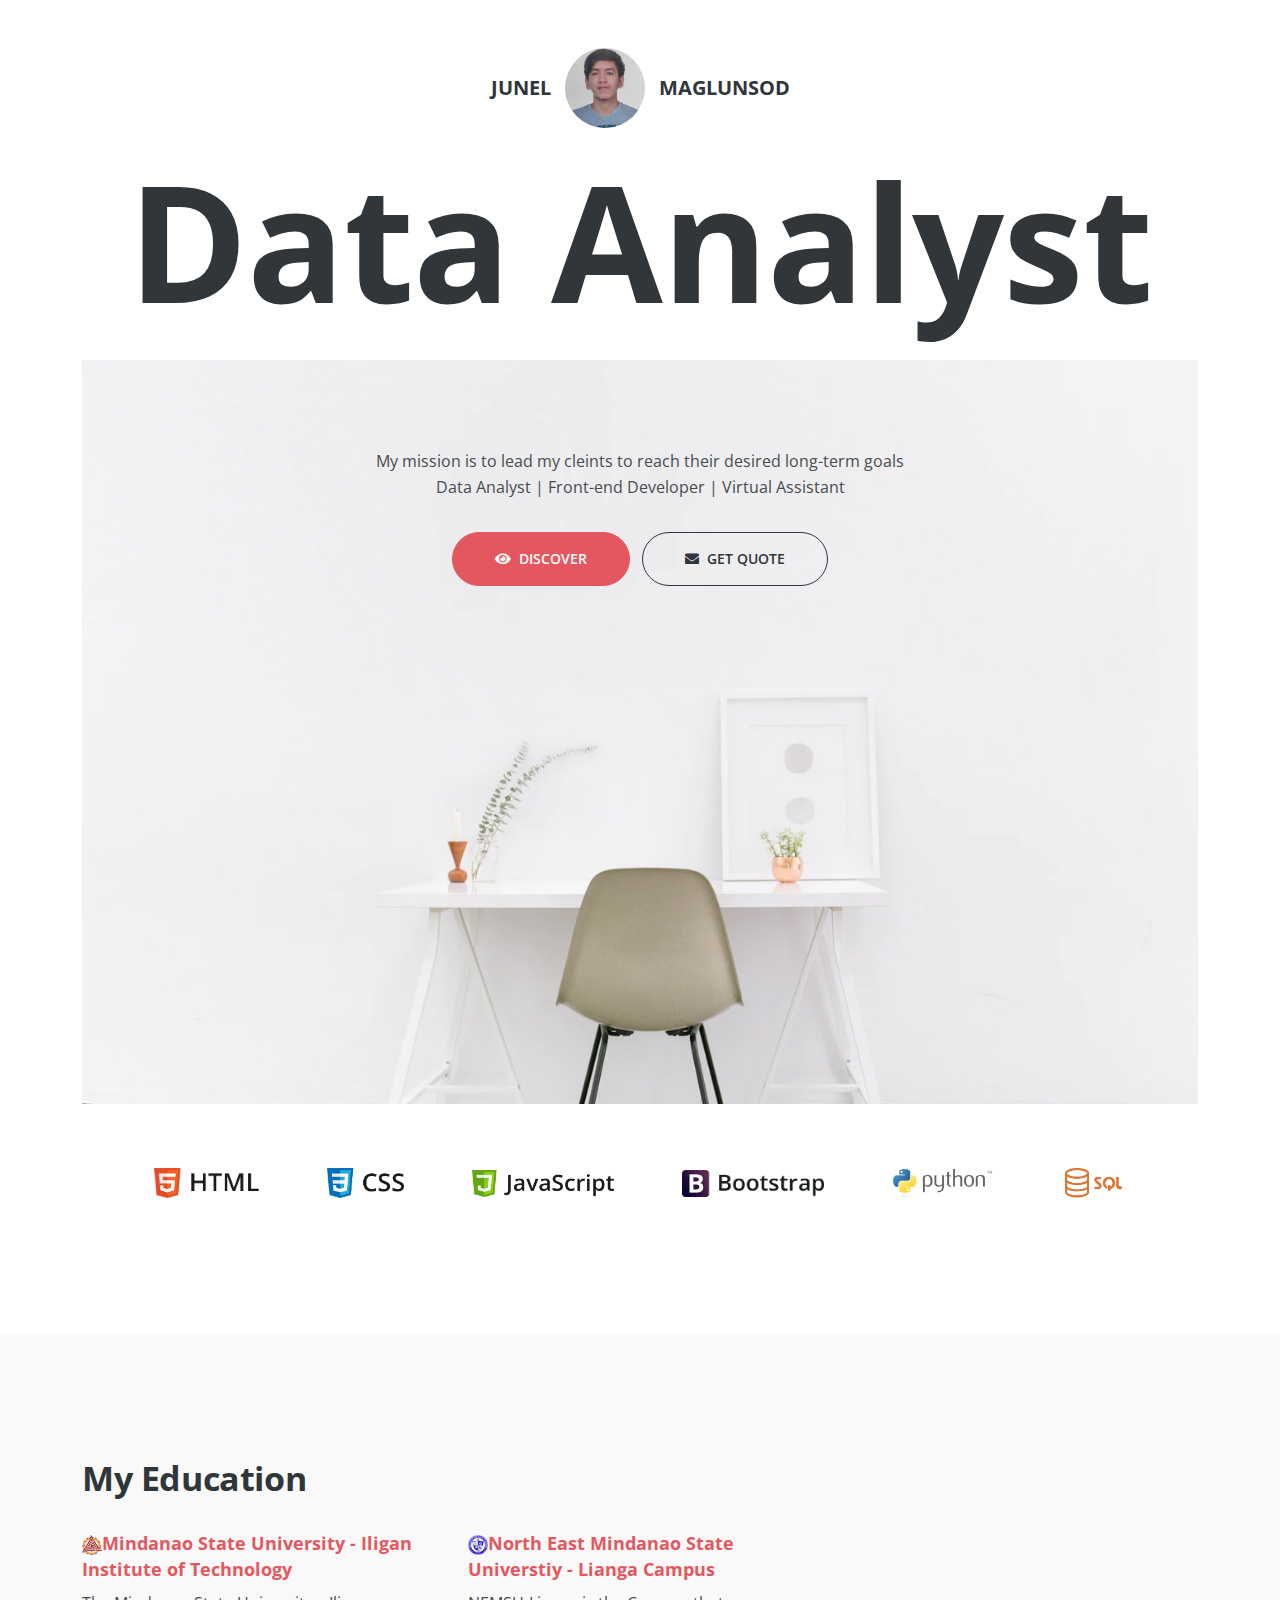
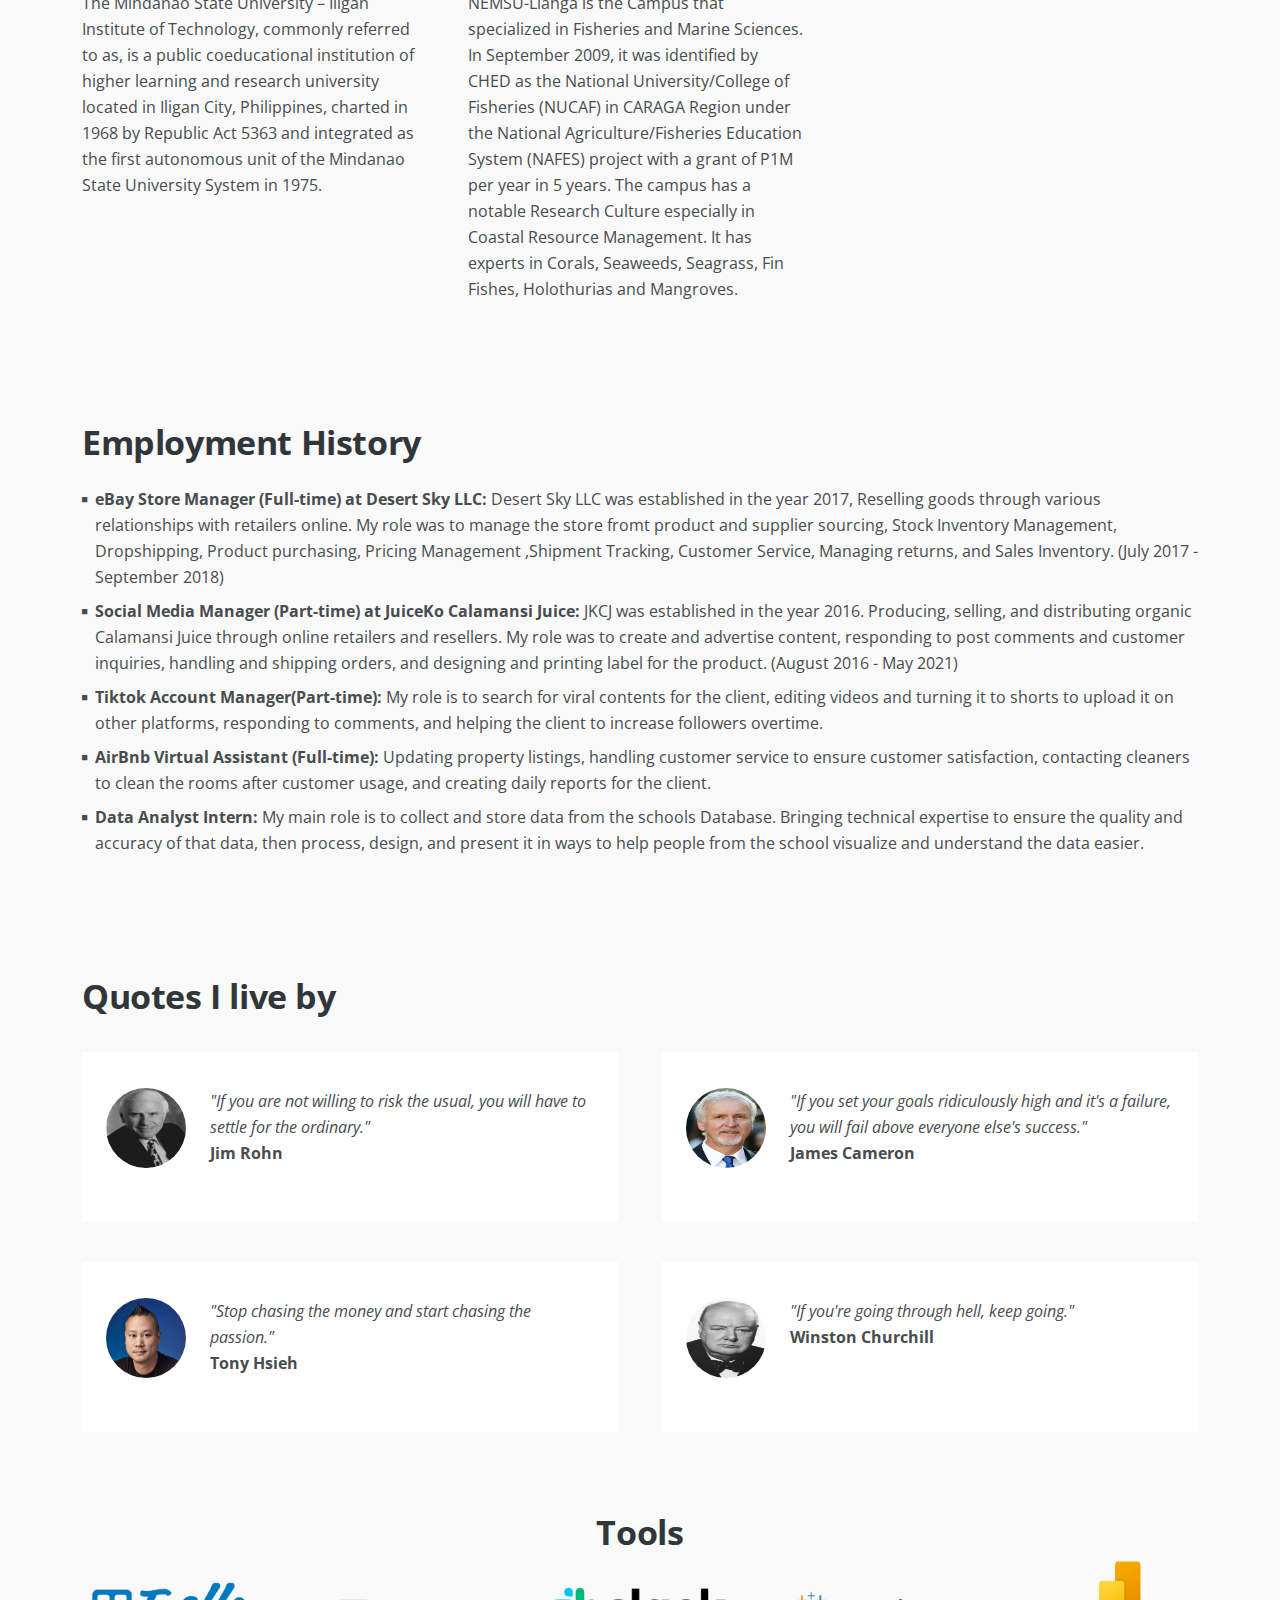
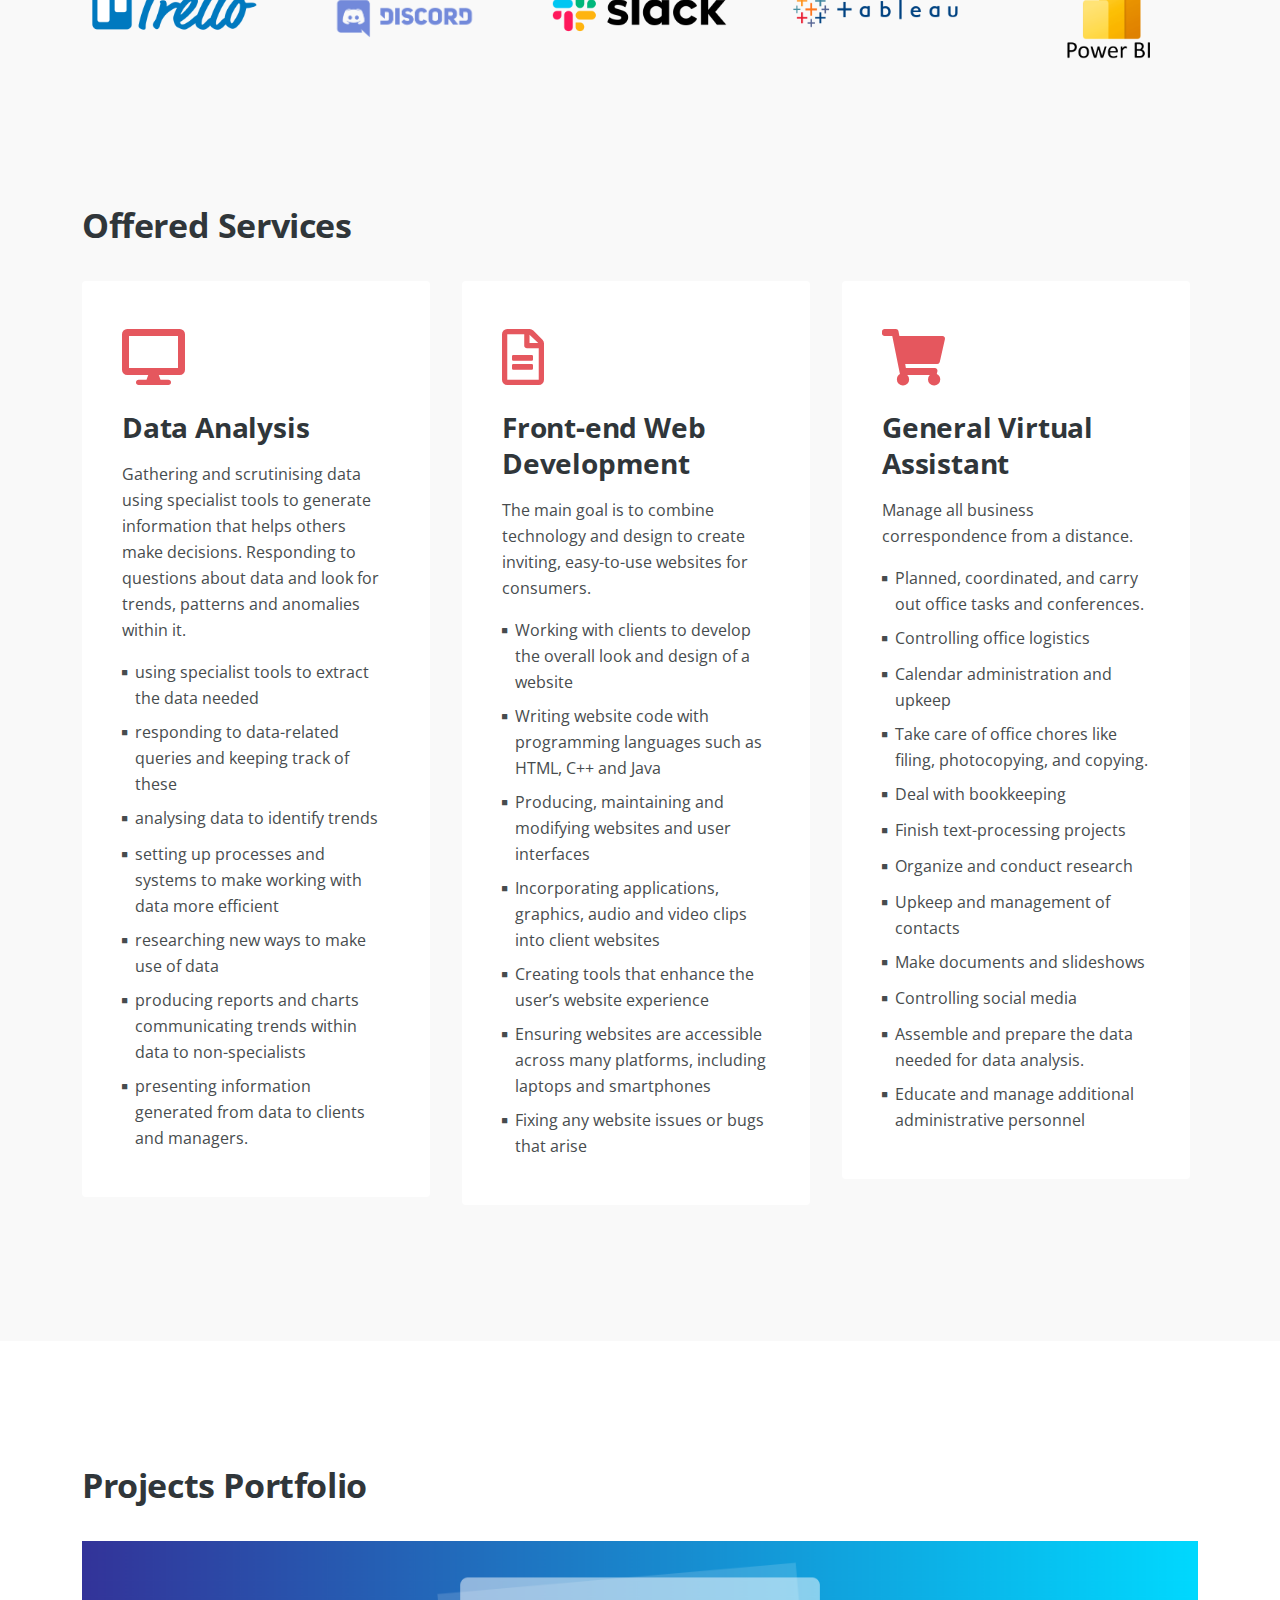
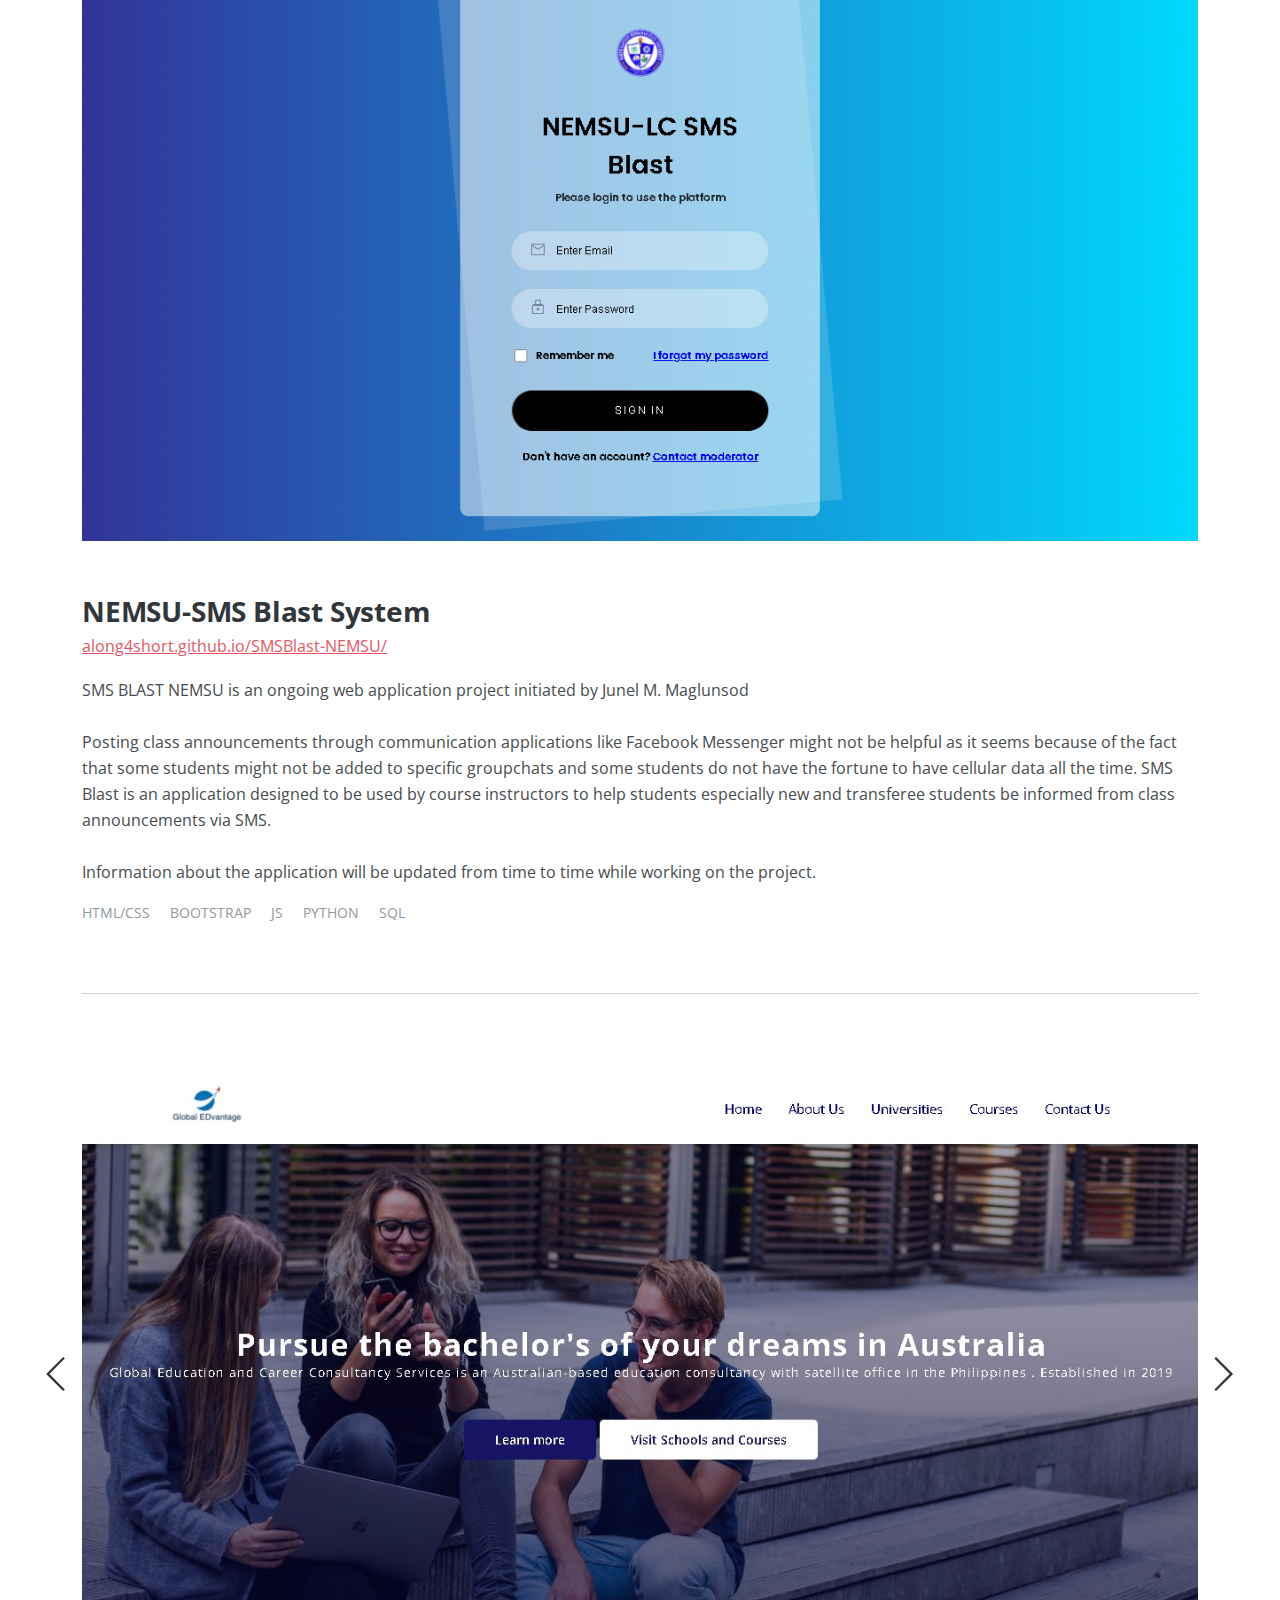
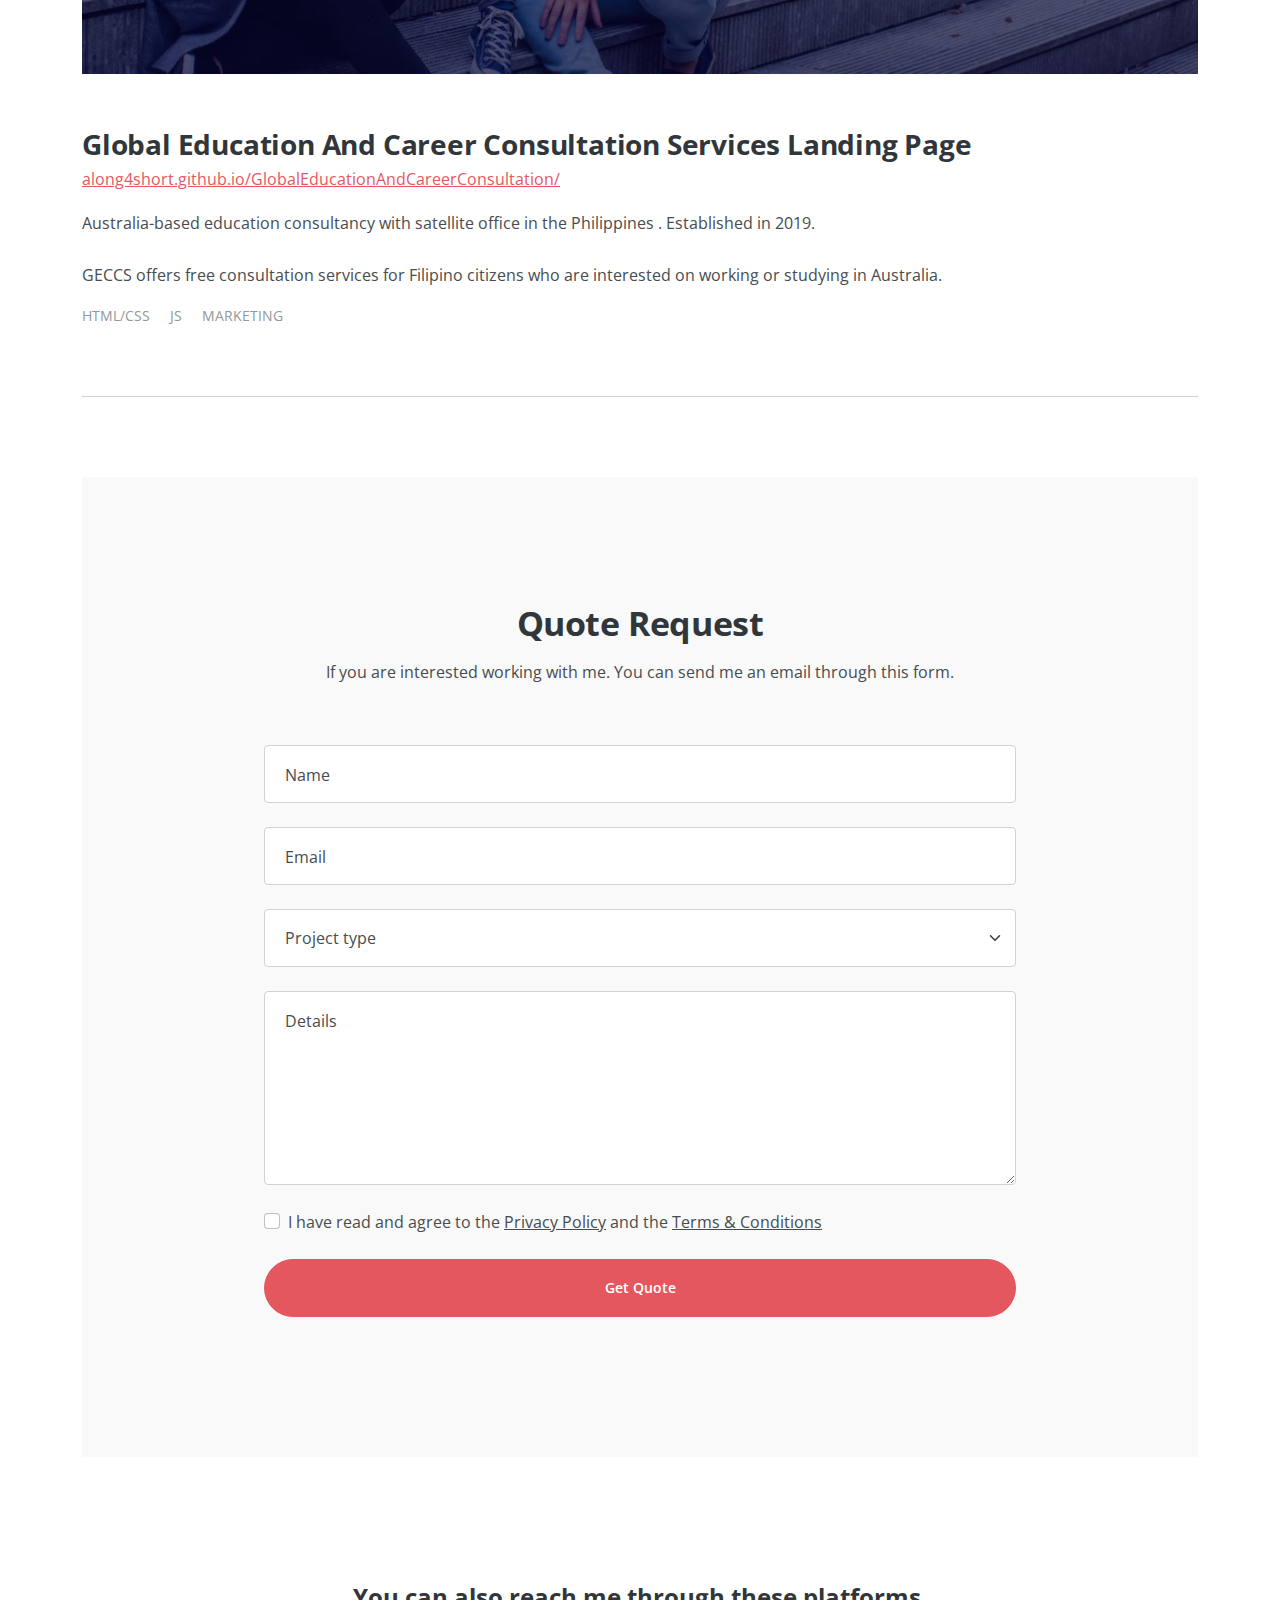
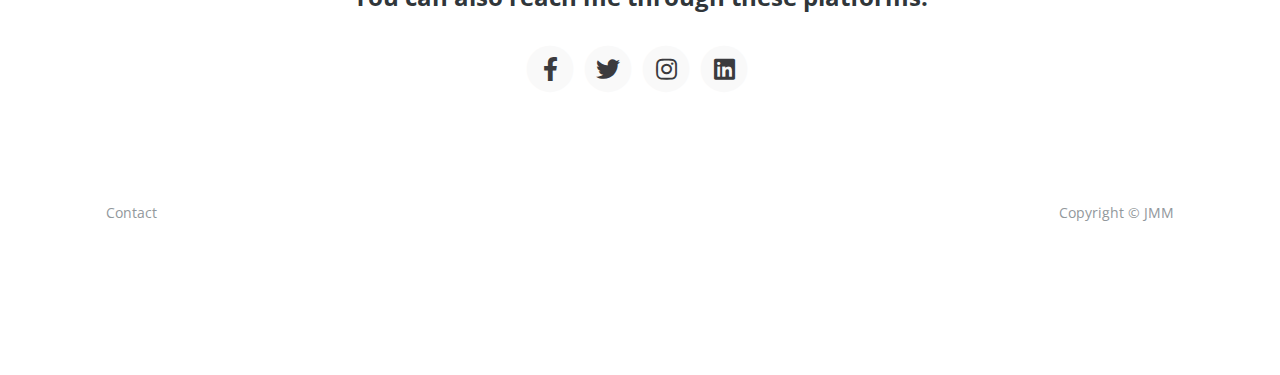
<file: index.html>
<!DOCTYPE html>
<html lang="en">
    <head>
        <meta charset="utf-8">
        <meta name="viewport" content="width=device-width, initial-scale=1, shrink-to-fit=no">
        
        <!-- SEO Meta Tags -->
        <meta name="description" content="Your description">
        <meta name="author" content="Your name">

        
        <meta property="og:site_name" content="" /> 
        <meta property="og:site" content="" /> <!-- website link -->
        <meta property="og:title" content=""/> 
        <meta property="og:description" content="" /> 
        <meta property="og:image" content="" /> 
        <meta property="og:url" content="" /> 
        <meta name="twitter:card" content="summary_large_image"> <!-- to have large image post format in Twitter -->

        <!-- Webpage Title -->
        <title>Junel Maglunsod Portfolio</title>
        
        <!-- Styles -->
        <link href="https://fonts.googleapis.com/css2?family=Open+Sans:ital,wght@0,400;0,600;0,700;1,400&display=swap" rel="stylesheet">
        <link href="css/bootstrap.min.css" rel="stylesheet">
        <link href="css/fontawesome-all.min.css" rel="stylesheet">
        <link href="css/swiper.css" rel="stylesheet">
        <link href="css/styles.css" rel="stylesheet">
        
        <!-- Favicon  -->
        <link rel="icon" href="images/logo.webp">
    </head>
    <body>
        
        <!-- Header -->
        <header id="header" class="header">
            <div class="container">
                <div class="row">
                    <div class="col-lg-12">
                        <div class="image-container">
                            <a href="index.html">
                                <div class="owner-name">JUNEL</div>
                                    <img src="images/junelmaglunsod.jpg" alt="alternative">
                                <div class="owner-name">MAGLUNSOD</div>
                            </a>
                        </div> <!-- end of image-container -->
                    </div> <!-- end of col -->
                </div> <!-- end of row -->
            </div> <!-- end of container -->
        </header> <!-- end of header -->
        <!-- end of header -->

        
        <!-- Description -->
        <div class="basic-1">
            <div class="container">
                <div class="row">
                    <div class="col-lg-12">
                        <h1>Data Analyst</h1>
                        <div class="image-container">
                            <img class="img-fluid" src="images/description.jpg" alt="alternative">
                            <div class="text-container">
                                <p>My mission is to lead my cleints to reach their desired long-term goals <br> Data Analyst | Front-end Developer | Virtual Assistant</p>
                                <a class="btn-solid-lg page-scroll" href="#process"><i class="fas fa-eye"></i>DISCOVER</a> <a class="btn-outline-lg page-scroll" href="#quoteForm"><i class="fas fa-envelope"></i>GET QUOTE</a>
                            </div> <!-- end of text-container -->
                        </div> <!-- end of image-container -->
                    </div> <!-- end of col -->
                </div> <!-- end of row -->
                <div class="row">
                    <div class="col-lg-12">
                        <div class="logo-container">
                            <img class="img-fluid" src="images/skill-logo-1.png" alt="alternative">
                            <img class="img-fluid" src="images/skill-logo-2.png" alt="alternative">
                            <img class="img-fluid" src="images/skill-logo-3.png" alt="alternative">
                            <img class="img-fluid" src="images/skill-logo-4.png" alt="alternative">
                            <img class="img-fluid" src="images/skill-logo-5.png" alt="alternative">
                            <img class="img-fluid" src="images/skill-logo-7.png" alt="alternative">
                        </div> <!-- end of image-container -->
                    </div> <!-- end of col -->
                </div> <!-- end of row -->
            </div> <!-- end of container -->
        </div> <!-- end of basic-1 -->
        <!-- end of description -->


        <!-- Process -->
        <div id="process" class="cards-1 bg-gray">
            <div class="container">
                <div class="row">
                    <div class="col-lg-12">
                        <h2>My Education</h2>
                    </div> <!-- end of col -->
                </div> <!-- end of row -->
                <div class="row">
                    <div class="col-lg-12">

                        <!-- Card -->
                        <div class="card">
                            <div class="card-body">
                                <div class="card-title"><img src="images/MSU-IIT-Icon.png" alt="MSU IIT Logo" width="20px" height="20px">Mindanao State University - Iligan Institute of Technology</div> 
                                <div class="card-text">The Mindanao State University – Iligan Institute of Technology, commonly referred to as, is a public coeducational institution of higher learning and research university located in Iligan City, Philippines, charted in 1968 by Republic Act 5363 and integrated as the first autonomous unit of the Mindanao State University System in 1975.</div>
                            </div>
                        </div> <!-- end of card -->
                        <!-- end of card -->

                        <!-- Card -->
                        <div class="card">
                            <div class="card-body">
                                <div class="card-title"><img src="images/NEMSU-Icon.png" alt="MSU IIT Logo" width="20px" height="20px">North East Mindanao State Universtiy - Lianga Campus</div> 
                                <div class="card-text">NEMSU-Lianga is the Campus that specialized in Fisheries and Marine Sciences. In September 2009, it was identified by CHED as the National University/College of Fisheries (NUCAF) in CARAGA Region under the National Agriculture/Fisheries Education System (NAFES) project with a grant of P1M per year in 5 years. The campus has a notable Research Culture especially in Coastal Resource Management. It has experts in Corals, Seaweeds, Seagrass, Fin Fishes, Holothurias and Mangroves.</div>
                            </div>
                        </div> <!-- end of card -->
                        <!-- end of card -->

                       

                    </div> <!-- end of col -->
                </div> <!-- end of row -->
            </div> <!-- end of container -->
        </div> <!-- end of cards-1 -->
        <!-- end of process -->


        <!-- Experience -->
        <div class="basic-2 bg-gray">
            <div class="container">
                <div class="row">
                    <div class="col-lg-12">
                        <h2>Employment History</h2>
                    </div> <!-- end of col -->
                </div> <!-- end of row -->
                <div class="row">
                    <div class="col-lg-12">
                       <ul class="list-unstyled li-space-lg">
                            <li class="d-flex">
                                <i class="fas fa-square"></i>
                                <div class="flex-grow-1"><strong>eBay Store Manager (Full-time) at Desert Sky LLC:</strong> Desert Sky LLC was established in the year 2017, Reselling goods through various relationships with retailers online. My role was to manage the store fromt product and supplier sourcing, Stock Inventory Management, Dropshipping, Product purchasing, Pricing Management
                                ,Shipment Tracking, Customer Service, Managing returns, and Sales Inventory. (July 2017 - September 2018)<br></div>
                            </li>
                            <li class="d-flex">
                                <i class="fas fa-square"></i>
                                <div class="flex-grow-1"><strong>Social Media Manager (Part-time) at JuiceKo Calamansi Juice:</strong> JKCJ was established in the year 2016. Producing, selling, and distributing organic Calamansi Juice through online retailers and resellers. My role was to create and advertise content, responding to post comments and customer inquiries, handling and shipping orders, and designing and printing label for the product. (August 2016 - May 2021)</div>
                            </li>
                            <li class="d-flex">
                                <i class="fas fa-square"></i>
                                <div class="flex-grow-1"><strong>Tiktok Account Manager(Part-time):</strong> My role is to search for viral contents for the client, editing videos and turning it to shorts to upload it on other platforms, responding to comments, and helping the client to increase followers overtime.</div>
                            </li>
                            <li class="d-flex">
                                <i class="fas fa-square"></i>
                                <div class="flex-grow-1"><strong>AirBnb Virtual Assistant (Full-time):</strong> Updating property listings, handling customer service to ensure customer satisfaction, contacting cleaners to clean the rooms after customer usage, and creating daily reports for the client.<br></div>
                            </li>
                            <li class="d-flex">
                                <i class="fas fa-square"></i>
                                <div class="flex-grow-1"><strong>Data Analyst Intern:</strong> My main role is to collect and store data from the schools Database. Bringing technical expertise to ensure the quality and accuracy of that data, then process, design, and present it in ways to help people from the school visualize and understand the data easier. <br></div>
                            </li>
                        </ul> <!-- end of list-unstyled -->
                    </div> <!-- end of col -->
                </div> <!-- end of row -->
            </div> <!-- end of container -->
        </div> <!-- end of basic-2 -->
        <!-- end of experience -->


        <!-- Testimonials -->
        <div class="basic-3 bg-gray">
            <div class="container">
                <div class="row">
                    <div class="col-lg-12">
                        <h2>Quotes I live by</h2>
                    </div> <!-- end of col -->
                </div> <!-- end of row -->
                <div class="row">
                    <div class="col-lg-6">
                        <ul class="list-unstyled first">
                            <li class="d-flex">
                                <div class="list-image">
                                    <img src="images/quote1.jpg" alt="alternative">
                                </div>
                                <div class="flex-grow-1">
                                    <div class="quote-text">"If you are not willing to risk the usual, you will have to settle for the ordinary."</div>
                                    <div class="quote-author">Jim Rohn</div>
                                </div>
                            </li>
                            <li class="d-flex">
                                <div class="list-image">
                                    <img src="images/quote2.jpg" alt="alternative">
                                </div>
                                <div class="flex-grow-1">
                                    <div class="quote-text">"Stop chasing the money and start chasing the passion."</div>
                                    <div class="quote-author">Tony Hsieh</div>
                                </div>
                            </li>
                        </ul> 
                    </div> <!-- end of col -->
                    <div class="col-lg-6">
                        <ul class="list-unstyled second">
                            <li class="d-flex">
                                <div class="list-image">
                                    <img src="images/quote3.webp" alt="alternative">
                                </div>
                                <div class="flex-grow-1">
                                    <div class="quote-text">"If you set your goals ridiculously high and it's a failure, you will fail above everyone else's success."</div>
                                    <div class="quote-author">James Cameron</div>
                                </div>
                            </li>
                            <li class="d-flex">
                                <div class="list-image">
                                    <img src="images/quote4.webp" alt="alternative">
                                </div>
                                <div class="flex-grow-1">
                                    <div class="quote-text">"If you're going through hell, keep going."</div>
                                    <div class="quote-author">Winston Churchill</div>
                                </div>
                            </li>
                        </ul> <!-- end of list-unstyled -->
                    </div> <!-- end of col -->
                </div> <!-- end of row -->
            </div> <!-- end of container -->
        </div> <!-- end of basic-3 -->
        <!-- end of testimonials -->


        <!-- Tools -->
        <div class="slider bg-gray">
            <div class="container">
                <div class="row">
                    <div class="col-lg-12">
                        <h2>Tools</h2>

                        <!-- Image Slider -->
                        <div class="slider-container">
                            <div class="swiper-container image-slider-1">
                                <div class="swiper-wrapper">
                                    <div class="swiper-slide">
                                        <img class="img-fluid" src="images/tools-logo-1.png" alt="alternative">
                                    </div>
                                    <div class="swiper-slide">
                                        <img class="img-fluid" src="images/tools-logo-2.png" alt="alternative">
                                    </div>
                                    <div class="swiper-slide">
                                        <img class="img-fluid" src="images/tools-logo-3.png" alt="alternative">
                                    </div>
                                    <div class="swiper-slide">
                                        <img class="img-fluid" src="images/tools-logo-4.png" alt="alternative">
                                    </div>
                                    <div class="swiper-slide">
                                        <img class="img-fluid" src="images/tools-logo-5.png" alt="alternative">
                                    </div>
                                    <div class="swiper-slide">
                                        <img class="img-fluid" src="images/tools-logo-6.png" alt="alternative">
                                    </div>
                                </div> <!-- end of swiper-wrapper -->
                            </div> <!-- end of swiper-container -->
                        </div> <!-- end of slider-container -->
                        <!-- end of image slider -->

                    </div> <!-- end of col -->
                </div> <!-- end of row -->
            </div> <!-- end of container -->
        </div> <!-- end of slider -->
        <!-- end of customers -->


        <!-- Services -->
        <div class="cards-2 bg-gray">
            <div class="container">
                <div class="row">
                    <div class="col-lg-12">
                        <h2>Offered Services</h2>
                    </div> <!-- end of col -->
                </div> <!-- end of row -->
                <div class="row">
                    <div class="col-lg-12">
                        
                        <!-- Card -->
                        <div class="card">
                            <div class="card-image">
                                <i class="fas fa-desktop"></i>
                            </div>
                            <div class="card-body">
                                <div class="card-title"><h3>Data Analysis</h3></div> 
                                <div class="card-text">
                                    <p>Gathering and scrutinising data using specialist tools to generate information that helps others make decisions. Responding to questions about data and look for trends, patterns and anomalies within it.</p>
                                    <ul class="list-unstyled li-space-lg">
                                        <li class="d-flex">
                                            <i class="fas fa-square"></i>
                                            <div class="flex-grow-1">using specialist tools to extract the data needed</div>
                                        </li>
                                        <li class="d-flex">
                                            <i class="fas fa-square"></i>
                                            <div class="flex-grow-1">responding to data-related queries and keeping track of these</div>
                                        </li>
                                        <li class="d-flex">
                                            <i class="fas fa-square"></i>
                                            <div class="flex-grow-1">analysing data to identify trends</div>
                                        </li>
                                        <li class="d-flex">
                                            <i class="fas fa-square"></i>
                                            <div class="flex-grow-1">setting up processes and systems to make working with data more efficient</div>
                                        </li>
                                        <li class="d-flex">
                                            <i class="fas fa-square"></i>
                                            <div class="flex-grow-1">researching new ways to make use of data</div>
                                        </li>
                                        <li class="d-flex">
                                            <i class="fas fa-square"></i>
                                            <div class="flex-grow-1">producing reports and charts communicating trends within data to non-specialists</div>
                                        </li><li class="d-flex">
                                            <i class="fas fa-square"></i>
                                            <div class="flex-grow-1">presenting information generated from data to clients and managers.</div>
                                        </li>
                                    </ul> 
                                </div>
                            </div>
                        </div> <!-- end of card -->
                        <!-- end of card -->

                        <!-- Card -->
                        <div class="card">
                            <div class="card-image">
                                <i class="far fa-file-alt"></i>
                            </div>
                            <div class="card-body">
                                <div class="card-title"><h3>Front-end Web Development</h3></div> 
                                <div class="card-text">
                                    <p>The main goal is to combine technology and design to create inviting, easy-to-use websites for consumers.</p>
                                    <ul class="list-unstyled li-space-lg">
                                        <li class="d-flex">
                                            <i class="fas fa-square"></i>
                                            <div class="flex-grow-1">Working with clients to develop the overall look and design of a website</div>
                                        </li>
                                        <li class="d-flex">
                                            <i class="fas fa-square"></i>
                                            <div class="flex-grow-1">Writing website code with programming languages such as HTML, C++ and Java</div>
                                        </li>
                                        <li class="d-flex">
                                            <i class="fas fa-square"></i>
                                            <div class="flex-grow-1">Producing, maintaining and modifying websites and user interfaces</div>
                                        </li>
                                        <li class="d-flex">
                                            <i class="fas fa-square"></i>
                                            <div class="flex-grow-1">Incorporating applications, graphics, audio and video clips into client websites</div>
                                        </li>
                                        <li class="d-flex">
                                            <i class="fas fa-square"></i>
                                            <div class="flex-grow-1">Creating tools that enhance the user’s website experience</div>
                                        </li>
                                        <li class="d-flex">
                                            <i class="fas fa-square"></i>
                                            <div class="flex-grow-1">Ensuring websites are accessible across many platforms, including laptops and smartphones</div>
                                        </li>
                                        <li class="d-flex">
                                            <i class="fas fa-square"></i>
                                            <div class="flex-grow-1">Fixing any website issues or bugs that arise</div>
                                        </li>
                                    </ul> 
                                </div>
                            </div>
                        </div> <!-- end of card -->
                        <!-- end of card -->

                        <!-- Card -->
                        <div class="card">
                            <div class="card-image">
                                <i class="fas fa-shopping-cart"></i>
                            </div>
                            <div class="card-body">
                                <div class="card-title"><h3>General Virtual Assistant</h3></div> 
                                <div class="card-text">
                                    <p>Manage all business correspondence from a distance.</p>
                                    <ul class="list-unstyled li-space-lg">
                                        <li class="d-flex">
                                            <i class="fas fa-square"></i>
                                            <div class="flex-grow-1">Planned, coordinated, and carry out office tasks and conferences.</div>
                                        </li>
                                        <li class="d-flex">
                                            <i class="fas fa-square"></i>
                                            <div class="flex-grow-1">Controlling office logistics</div>
                                        </li>
                                        <li class="d-flex">
                                            <i class="fas fa-square"></i>
                                            <div class="flex-grow-1">Calendar administration and upkeep</div>
                                        </li>
                                        <li class="d-flex">
                                            <i class="fas fa-square"></i>
                                            <div class="flex-grow-1">Take care of office chores like filing, photocopying, and copying.</div>
                                        </li>
                                        <li class="d-flex">
                                            <i class="fas fa-square"></i>
                                            <div class="flex-grow-1">Deal with bookkeeping</div>
                                        </li>
                                        <li class="d-flex">
                                            <i class="fas fa-square"></i>
                                            <div class="flex-grow-1">Finish text-processing projects</div>
                                        </li>
                                        <li class="d-flex">
                                            <i class="fas fa-square"></i>
                                            <div class="flex-grow-1">Organize and conduct research</div>
                                        </li>
                                        <li class="d-flex">
                                            <i class="fas fa-square"></i>
                                            <div class="flex-grow-1">Upkeep and management of contacts</div>
                                        </li>
                                        <li class="d-flex">
                                            <i class="fas fa-square"></i>
                                            <div class="flex-grow-1">Make documents and slideshows</div>
                                        </li>
                                        <li class="d-flex">
                                            <i class="fas fa-square"></i>
                                            <div class="flex-grow-1">Controlling social media</div>
                                        </li>
                                        <li class="d-flex">
                                            <i class="fas fa-square"></i>
                                            <div class="flex-grow-1">Assemble and prepare the data needed for data analysis.</div>
                                        </li>
                                        <li class="d-flex">
                                            <i class="fas fa-square"></i>
                                            <div class="flex-grow-1">Educate and manage additional administrative personnel</div>
                                        </li>

                                    </ul> 
                                </div>
                            </div>
                        </div> <!-- end of card -->
                        <!-- end of card -->

                    </div> <!-- end of col -->
                </div> <!-- end of row -->
            </div> <!-- end of container -->
        </div> <!-- end of cards-2 -->
        <!-- end of services -->


        <!-- Projects -->
        <div class="basic-4">
            <div class="container">
                <div class="row">
                    <div class="col-lg-12">
                        <h2>Projects Portfolio</h2>
                    </div> <!-- end of col -->
                </div> <!-- end of row -->
                <div class="row">
                    <div class="col-lg-12">

                        <!-- Project -->
                        <div class="project static-image">
                            <img class="img-fluid" src="images/project-1.png" alt="alternative">
                            <h3>NEMSU-SMS Blast System</h3>
                            <a class="project-link" href="https://along4short.github.io/SMSBlast-NEMSU/">along4short.github.io/SMSBlast-NEMSU/</a>
                            <p>SMS BLAST NEMSU is an ongoing web application project initiated by Junel M. Maglunsod <br><br>Posting class announcements through communication applications like Facebook Messenger might not be helpful as it seems because of the fact that some students might not be added to specific groupchats and some students do not have the fortune to have cellular data all the time. SMS Blast is an application designed to be used by course instructors to help students especially new and transferee students be informed from class announcements via SMS. <br> <br>Information about the application will be updated from time to time while working on the project.</p>
                            <div class="tag-container p-small">
                                <span class="tag">HTML/CSS</span> <span class="tag">BOOTSTRAP</span> <span class="tag">JS</span> <span class="tag">PYTHON</span> <span class="tag">SQL</span>
                            </div>
                        </div> <!-- end of project -->
                        <!-- end of project -->

                        <hr class="section-divider">

                        <!-- Project -->
                        <div class="project gallery">
                            
                            <!-- Image Slider -->
                            <div class="slider-container">
                                <div class="swiper-container image-slider-2">
                                    <div class="swiper-wrapper">
                                        
                                        <!-- Slide -->
                                        <div class="swiper-slide" >
                                            <img class="img-fluid" src="images/project-slider-1.jpg" alt="alternative">
                                        </div>
                                        <!-- end of slide -->

                                        <!-- Slide -->
                                        <div class="swiper-slide" >
                                            <img class="img-fluid" src="images/project-slider-2.jpg" alt="alternative">
                                        </div>
                                        <!-- end of slide -->

                                        <!-- Slide -->
                                        <div class="swiper-slide" >
                                            <img class="img-fluid" src="images/project-slider-3.jpg" alt="alternative">
                                        </div>
                                        <!-- end of slide -->

                                    </div> <!-- end of swiper-wrapper -->
                                    
                                    <!-- Add Arrows -->
                                    <div class="swiper-button-next"></div>
                                    <div class="swiper-button-prev"></div>
                                    <!-- end of add arrows -->
                                    
                                </div> <!-- end of swiper-container -->
                            </div> <!-- end of slider-container -->
                            <!-- end of image slider -->

                            <h3>Global Education And Career Consultation Services Landing Page</h3>
                            <a class="project-link" href="https://along4short.github.io/GlobalEducationAndCareerConsultation/">along4short.github.io/GlobalEducationAndCareerConsultation/</a>
                            <p>Australia-based education consultancy with satellite office in the Philippines . Established in 2019.<br><br>
                            GECCS offers free consultation services for Filipino citizens who are interested on working or studying in Australia.</p>
                            <div class="tag-container p-small">
                                <span class="tag">HTML/CSS</span> <span class="tag">JS</span> <span class="tag">MARKETING</span> 
                            </div>
                        </div> <!-- end of project -->
                        <!-- end of project -->

                        <hr class="section-divider">

                       


        <!-- Quote -->
        <div id="quoteForm" class="form bg-gray">
            <div class="container">
                <div class="row">
                    <div class="col-lg-12">
                        <h2>Quote Request</h2>
                        <p>If you are interested working with me. You can send me an email through this form.</p>
                    </div> <!-- end of col -->
                </div> <!-- end of row -->
                <div class="row">
                    <div class="col-lg-12">
                        
                        <!-- Get Quote Form -->
                        <form action="https://formsubmit.co/junelmaglunsod0256@gmail.com" method="POST">
                            <div class="mb-4 form-floating">
                                <input type="text" class="form-control" id="floatingInput1" name="Name" placeholder="Full Name">
                                <label for="floatingInput1">Name</label>
                            </div>
                            <div class="mb-4 form-floating">
                                <input type="email" name="Email" class="form-control" id="floatingInput2" placeholder="Email">
                                <label for="floatingInput2">Email</label>
                            </div>
                            <div class="mb-4 input-group">
                                <select name="Project" class="form-select" id="inputGroupSelect1">
                                    <option selected>Project type</option>
                                    <option value="Company Website">Data Analysis</option>
                                    <option value="Landing Page">Web Development</option>
                                    <option value="Online Shop">Virtual Assistance</option>
                                </select>
                            </div>
                            <div class="mb-4 form-floating">
                                <textarea name="Message" class="form-control" id="floatingTextarea1" placeholder="Message" rows="8"></textarea>
                                <label for="floatingTextarea1">Details</label>
                            </div>
                            <div class="mb-4 form-check">
                                <input type="checkbox" class="form-check-input" id="exampleCheck1">
                                <label class="form-check-label" for="exampleCheck1">I have read and agree to the <a href="privacy.html">Privacy Policy</a> and the <a href="terms.html">Terms & Conditions</a></label>
                            </div>
                            <button type="submit" class="form-control-submit-button">Get Quote</button>
                        </form>
                        <!-- end of get quote form -->

                    </div> <!-- end of col -->
                </div> <!-- end of row -->
            </div> <!-- end of container -->
        </div> <!-- end of form -->
        <!-- end of quote -->


        <!-- Footer -->
        <div class="footer">
            <div class="container">
                <div class="row">
                    <div class="col-lg-12">
                        <h4>You can also reach me through these platforms.</a></h4>
                        <div class="social-container">
                            <span class="fa-stack">
                                <a href="https://web.facebook.com/along4short/">
                                    <i class="fas fa-circle fa-stack-2x"></i>
                                    <i class="fab fa-facebook-f fa-stack-1x"></i>
                                </a>
                            </span>
                            <span class="fa-stack">
                                <a href="https://twitter.com/jmaglunsod_?fbclid=IwAR1Fh25egkansBCNZ6eXMa6LNdz4g753Utkxl6WOeli4oemGxv0_ZokTswU">
                                    <i class="fas fa-circle fa-stack-2x"></i>
                                    <i class="fab fa-twitter fa-stack-1x"></i>
                                </a>
                            </span>
                            
                            <span class="fa-stack">
                                <a href="https://www.instagram.com/jmaglunsod/?fbclid=IwAR3yGrZHm0hq_YO1zklqwQWxAjID8cv7F2GuQbZmpp1VPvaT4YIjULZE-_Y">
                                    <i class="fas fa-circle fa-stack-2x"></i>
                                    <i class="fab fa-instagram fa-stack-1x"></i>
                                </a>
                            </span>
                            <span class="fa-stack">
                                <a href="https://www.linkedin.com/in/junel-maglunsod-42aa84177/">
                                    <i class="fas fa-circle fa-stack-2x"></i>
                                    <i class="fab fa-linkedin fa-stack-1x"></i>
                            </span>
                        </div> <!-- end of social-container -->
                    </div> <!-- end of col -->
                </div> <!-- end of row -->
            </div> <!-- end of container -->
        </div> <!-- end of footer -->  
        <!-- end of footer -->


        <!-- Copyright -->
        <div class="copyright">
            <div class="container">
                <div class="row">
                    <div class="col-lg-6">
                        <ul class="list-unstyled li-space-lg p-small">
                            
                            <li><a href="contact.html">Contact</a></li>
                        </ul> <!-- end of list-unstyled -->
                    </div> <!-- end of col -->
                    <div class="col-lg-6">
                        <p class="p-small statement">Copyright © JMM</p>
                    </div> <!-- end of col -->
                </div> <!-- enf of row -->
            </div> <!-- end of container -->
        </div> <!-- end of copyright --> 
        <!-- end of copyright -->
        

        <!-- Back To Top Button -->
        <button onclick="topFunction()" id="myBtn">
            <img src="images/up-arrow.png" alt="alternative">
        </button>
        <!-- end of back to top button -->
            
        <!-- Scripts -->
        <script src="js/bootstrap.min.js"></script> <!-- Bootstrap framework -->
        <script src="js/swiper.min.js"></script> <!-- Swiper for image and text sliders -->
        <script src="js/scripts.js"></script> <!-- Custom scripts -->
    </body>
</html>
</file>
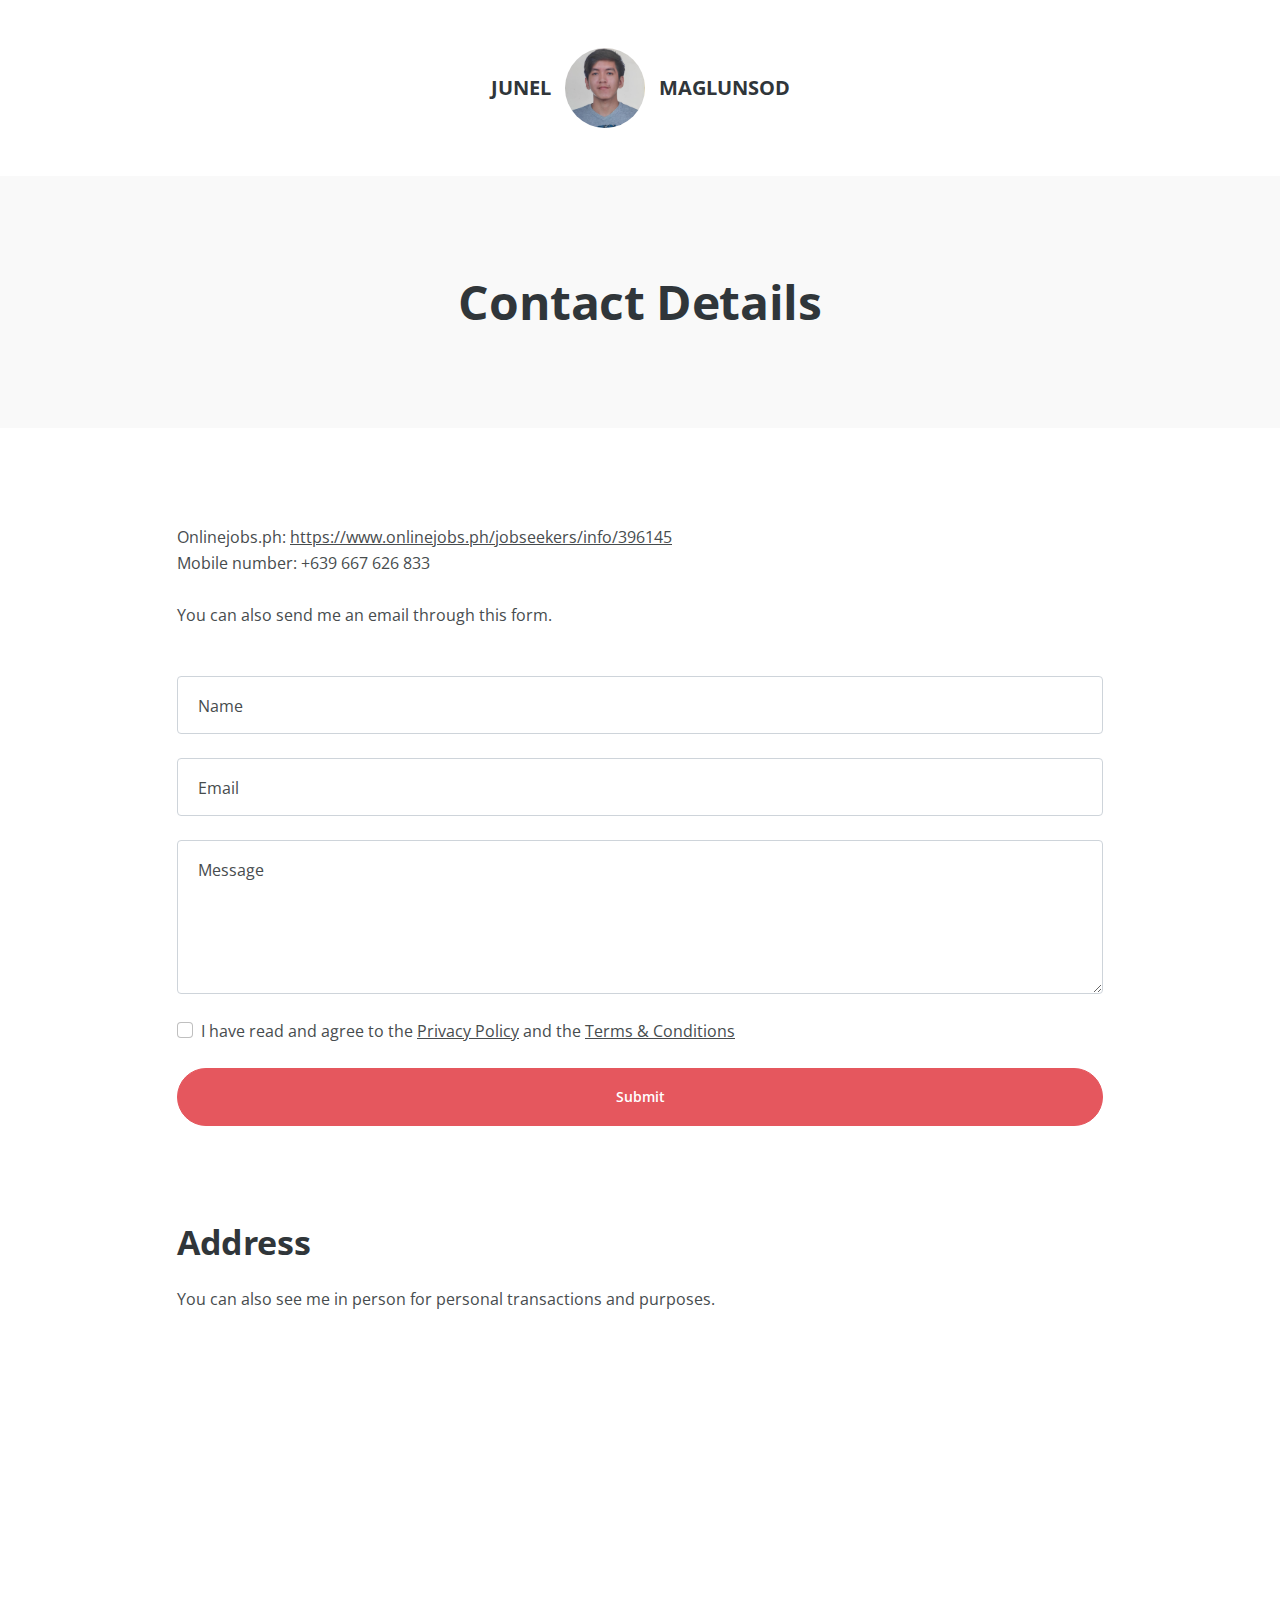
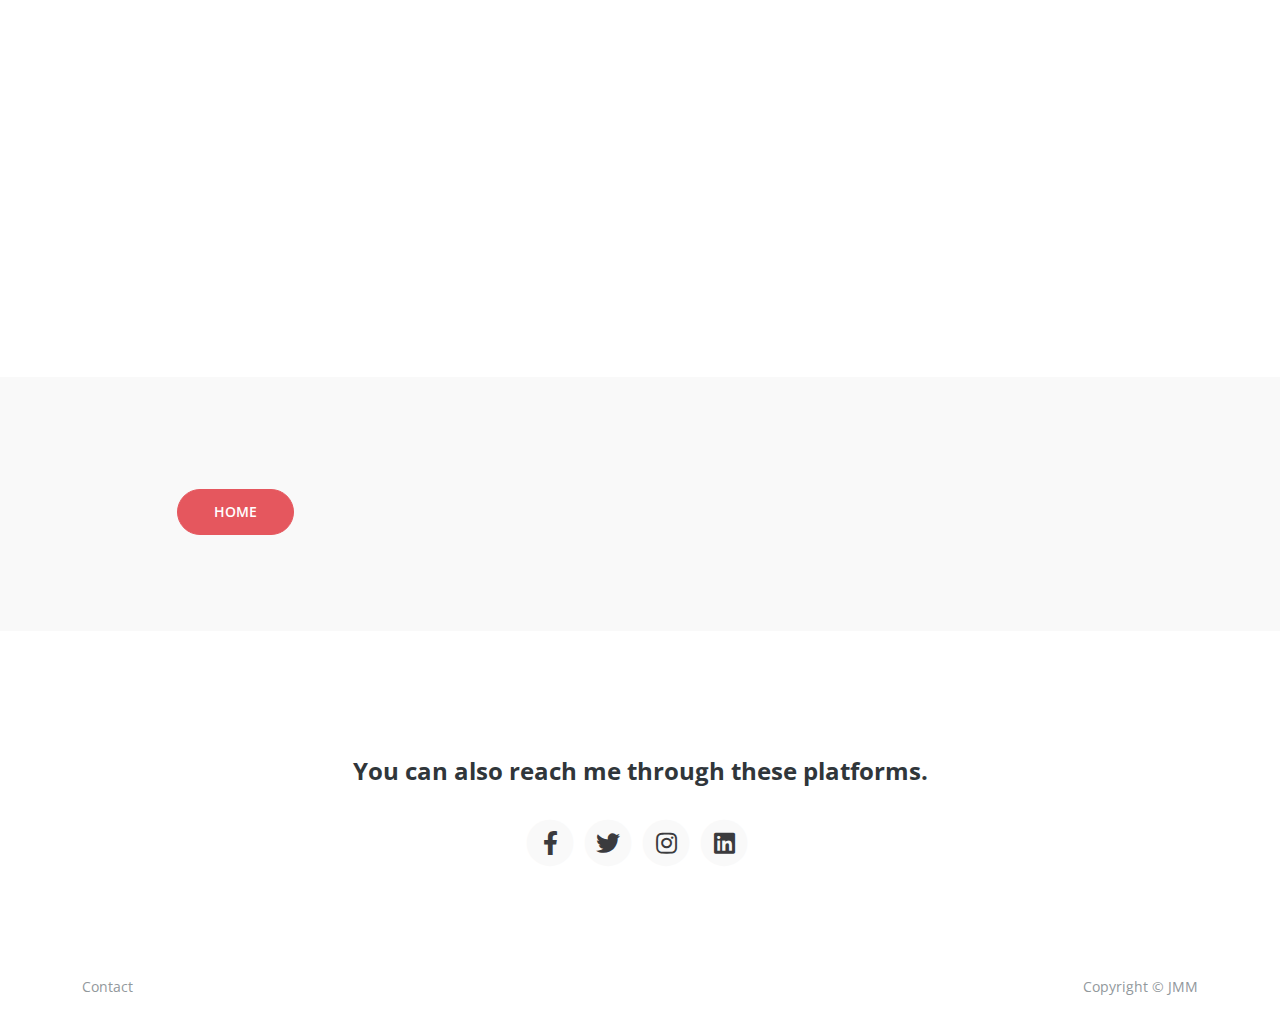
<file: contact.html>
<!DOCTYPE html>
<html lang="en">
    <head>
        <meta charset="utf-8">
        <meta name="viewport" content="width=device-width, initial-scale=1, shrink-to-fit=no">
        
        
        <meta name="description" content="Your description">
        <meta name="author" content="Your name">

        
        <meta property="og:site_name" content="" /> 
        <meta property="og:site" content="" /> 
        <meta property="og:title" content=""/> 
        <meta property="og:description" content="" /> 
        <meta property="og:image" content="" /> 
        <meta property="og:url" content="" />
        <meta name="twitter:card" content="summary_large_image"> 


        <title>Contact Details</title>
        
        
        <link href="https://fonts.googleapis.com/css2?family=Open+Sans:ital,wght@0,400;0,600;0,700;1,400&display=swap" rel="stylesheet">
        <link href="css/bootstrap.min.css" rel="stylesheet">
        <link href="css/fontawesome-all.min.css" rel="stylesheet">
        <link href="css/swiper.css" rel="stylesheet">
        <link href="css/styles.css" rel="stylesheet">
        
       
        <link rel="icon" href="images/logo.webp">
    </head>
    <body>
        
        
        <header class="header pb-5">
            <div class="container">
                <div class="row">
                    <div class="col-lg-12">
                        <div class="image-container">
                            <a href="index.html">
                                <div class="owner-name">JUNEL</div>
                                    <img src="images/junelmaglunsod.jpg" alt="alternative">
                                <div class="owner-name">MAGLUNSOD</div>
                            </a>
                        </div> 
                    </div> 
                </div> 
            </div> 
        </header> 
        


       
        <div class="ex-basic-1 bg-gray pt-5 pb-5">
            <div class="container">
                <div class="row">
                    <div class="col-xl-10 offset-xl-1 text-center">
                        <h1 class="mt-5 mb-5">Contact Details</h1>
                    </div> 
                </div> 
            </div> 
        </div> 
        


        <!-- Form -->
        <div class="ex-form-1 pt-5 pb-5">
            <div class="container">
                <div class="row">
                    <div class="col-xl-10 offset-xl-1">
                        <p class="mt-5 mb-5"><a>Onlinejobs.ph: <a href="https://www.onlinejobs.ph/jobseekers/info/396145">https://www.onlinejobs.ph/jobseekers/info/396145</a><br>
                        Mobile number: +639 667 626 833<br><br>
                        You can also send me an email through this form.</p>
                        
                        <!-- Contact Form -->
                        <form>
                            <div class="mb-4 form-floating">
                                <input type="text" class="form-control" id="floatingInput4" placeholder="Name">
                                <label for="floatingInput4">Name</label>
                            </div>
                            <div class="mb-4 form-floating">
                                <input type="email" class="form-control" id="floatingInput5" placeholder="name@example.com">
                                <label for="floatingInput5">Email</label>
                            </div>
                            <div class="mb-4 form-floating">
                                <textarea class="form-control" id="floatingTextarea1" placeholder="Your message here" rows="6"></textarea>
                                <label for="floatingTextarea1">Message</label>
                            </div>
                            <div class="mb-4 form-check">
                                <input type="checkbox" class="form-check-input" id="exampleCheck2">
                                <label class="form-check-label" for="exampleCheck2">I have read and agree to the <a href="privacy.html">Privacy Policy</a> and the <a href="terms.html">Terms & Conditions</a></label>
                            </div>
                            <button type="submit" class="form-control-submit-button">Submit</button>
                        </form>
                        <!-- end of contact form -->

                    </div> <!-- end of col -->
                </div> <!-- end of row -->
            </div> <!-- end of container -->
        </div> <!-- end of ex-form-1 -->
        <!-- end of form -->


        <!-- Basic -->
        <div class="ex-basic-1 pt-5 pb-5">
            <div class="container">
                <div class="row">
                    <div class="col-xl-10 offset-xl-1">
                        <h2 class="mb-4">Address</h2>
                        <p class="mb-5">You can also see me in person for personal transactions and purposes.</p>
                            
                        <div class="map-responsive">
                            <iframe src="https://www.google.com/maps/embed?pb=!1m18!1m12!1m3!1d6635.528102721645!2d125.9359044284668!3d8.54699100096722!2m3!1f0!2f0!3f0!3m2!1i1024!2i768!4f13.1!3m3!1m2!1s0x32fdfdc4cd62e91f%3A0xfecdd8a8b92b7c40!2sPatin-ay%2C%20Agusan%20del%20Sur!5e0!3m2!1sen!2sph!4v1679559982135!5m2!1sen!2sph" width="600" height="450" style="border:0;" allowfullscreen="" loading="lazy" referrerpolicy="no-referrer-when-downgrade"></iframe>
                        </div>
                            
                        
                    </div> <!-- end of col -->
                </div> <!-- end of row -->
            </div> <!-- end of container -->
        </div> <!-- end of ex-basic-1 -->
        <!-- end of basic -->


        <!-- Basic -->
        <div class="ex-basic-1 bg-gray pt-5 pb-5">
            <div class="container">
                <div class="row">
                    <div class="col-xl-10 offset-xl-1">
                        <h2 class="mt-5 mb-4"></h2>
                        <p class="mb-4"></p>
                        <a class="btn-solid-reg mt-3 mb-5" href="index.html">HOME</a>
                    </div> <!-- end of col -->
                </div> <!-- end of row -->
            </div> <!-- end of container -->
        </div> <!-- end of ex-basic-1 -->
        <!-- end of basic -->


        <!-- Footer -->
        <div class="footer">
            <div class="container">
                <div class="row">
                    <div class="col-lg-12">
                        <h4>You can also reach me through these platforms.</a></h4>
                        <div class="social-container">
                            <span class="fa-stack">
                                <a href="https://web.facebook.com/along4short/">
                                    <i class="fas fa-circle fa-stack-2x"></i>
                                    <i class="fab fa-facebook-f fa-stack-1x"></i>
                                </a>
                            </span>
                            <span class="fa-stack">
                                <a href="https://twitter.com/jmaglunsod_?fbclid=IwAR1Fh25egkansBCNZ6eXMa6LNdz4g753Utkxl6WOeli4oemGxv0_ZokTswU">
                                    <i class="fas fa-circle fa-stack-2x"></i>
                                    <i class="fab fa-twitter fa-stack-1x"></i>
                                </a>
                            </span>
                            
                            <span class="fa-stack">
                                <a href="https://www.instagram.com/jmaglunsod/?fbclid=IwAR3yGrZHm0hq_YO1zklqwQWxAjID8cv7F2GuQbZmpp1VPvaT4YIjULZE-_Y">
                                    <i class="fas fa-circle fa-stack-2x"></i>
                                    <i class="fab fa-instagram fa-stack-1x"></i>
                                </a>
                            </span>
                            <span class="fa-stack">
                                <a href="https://www.linkedin.com/in/junel-maglunsod-42aa84177/">
                                    <i class="fas fa-circle fa-stack-2x"></i>
                                    <i class="fab fa-linkedin fa-stack-1x"></i>
                            </span>
                        </div> <!-- end of social-container -->
                    </div> <!-- end of col -->
                </div> <!-- end of row -->
            </div> <!-- end of container -->
        </div> <!-- end of footer -->  
        <!-- end of footer -->



        <!-- Copyright -->
        <div class="copyright">
            <div class="container">
                <div class="row">
                    <div class="col-lg-6">
                        <ul class="list-unstyled li-space-lg p-small">      
                            <li><a href="contact.html">Contact</a></li>
                        </ul> <!-- end of list-unstyled -->
                    </div> <!-- end of col -->
                    <div class="col-lg-6">
                        <p class="p-small statement">Copyright © JMM</p>
                    </div> <!-- end of col -->
                </div> <!-- enf of row -->
            </div> <!-- end of container -->
        </div> <!-- end of copyright --> 
        <!-- end of copyright -->
        

        <!-- Back To Top Button -->
        <button onclick="topFunction()" id="myBtn">
            <img src="images/up-arrow.png" alt="alternative">
        </button>
        <!-- end of back to top button -->
            
        <!-- Scripts -->
        <script src="js/bootstrap.min.js"></script> <!-- Bootstrap framework -->
        <script src="js/swiper.min.js"></script> <!-- Swiper for image and text sliders -->
        <script src="js/scripts.js"></script> <!-- Custom scripts -->
    </body>
</html>
</file>
<file: css/styles.css>
/**************************/
/*     General Styles     */
/**************************/
body,
html {
    width: 100%;
	height: 100%;
}

body, p {
	color: #474c4e; 
	font: 400 1rem/1.625rem "Open Sans", sans-serif;
}

h1 {
	color: #30363a;
	font-weight: 700;
	font-size: 2.625rem;
	line-height: 3.25rem;
	font-family: "Open Sans", sans-serif;
	letter-spacing: -0.4px;
}

h2 {
	color: #30363a;
	font-weight: 700;
	font-size: 2.125rem;
	line-height: 2.5rem;
	font-family: "Open Sans", sans-serif;
	letter-spacing: -0.4px;
}

h3 {
	color: #30363a;
	font-weight: 700;
	font-size: 1.75rem;
	line-height: 2.25rem;
	font-family: "Open Sans", sans-serif;
	letter-spacing: -0.2px;
}

h4 {
	color: #30363a;
	font-weight: 700;
	font-size: 1.5rem;
	line-height: 2rem;
	font-family: "Open Sans", sans-serif;
}

h5 {
	color: #30363a;
	font-weight: 700;
	font-size: 1.25rem;
	line-height: 1.625rem;
	font-family: "Open Sans", sans-serif;
}

h6 {
	color: #30363a;
	font-weight: 700;
	font-size: 1rem;
	line-height: 1.375rem;
	font-family: "Open Sans", sans-serif;
}

.p-large {
	font-size: 1.125rem;
	line-height: 1.75rem;
}

.p-small {
	font-size: 0.875rem;
	line-height: 1.5rem;
}

.quote-text {
	font-style: italic;
}

.quote-author {
	font-weight: 700;
}

.li-space-lg li {
	margin-bottom: 0.5rem;
}

a {
	color: #474c4e;
	text-decoration: underline;
}

a:hover {
	color: #474c4e;
	text-decoration: underline;
}

.no-line {
	text-decoration: none;
}

.no-line:hover {
	text-decoration: none;
}

.bg-gray {
	background-color: #f9f9f9;
}

.blue {
	color: #e5575e;
}

hr.hr-heading {
	display: inline-block;
	width: 4.5rem;
	height: 0.125rem;
	margin-top: 0;
	border: none;
	background-color: #e5575e;
	opacity: 1;
}

.section-title {
	color: #e5575e;
	font-weight: 700;
	font-size: 0.8125rem;
	line-height: 1.125rem;
}

.btn-solid-reg {
	display: inline-block;
	padding: 1.375rem 2.25rem 1.375rem 2.25rem;
	border: 1px solid #e5575e;
	border-radius: 32px;
	background-color: #e5575e;
	color: #ffffff;
	font-weight: 600;
	font-size: 0.875rem;
	line-height: 0;
	text-decoration: none;
	transition: all 0.2s;
}

.btn-solid-reg:hover {
	background-color: transparent;
	color: #e5575e; 
	text-decoration: none;
}

.btn-solid-lg {
	display: inline-block;
	padding: 1.625rem 2.625rem 1.625rem 2.625rem;
	border: 1px solid #e5575e;
	border-radius: 32px;
	background-color: #e5575e;
	color: #ffffff;
	font-weight: 600;
	font-size: 0.875rem;
	line-height: 0;
	text-decoration: none;
	transition: all 0.2s;
}

.btn-solid-lg:hover {
	background-color: transparent;
	color: #e5575e;
	text-decoration: none;
}

.btn-solid-lg .fab {
	margin-right: 0.5rem;
	font-size: 1.25rem;
	line-height: 0;
	vertical-align: top;
}

.btn-solid-lg .fab.fa-google-play {
	font-size: 1rem;
}

.btn-outline-reg {
	display: inline-block;
	padding: 1.375rem 2.25rem 1.375rem 2.25rem;
	border: 1px solid #30363a;
	border-radius: 32px;
	background-color: transparent;
	color: #30363a;
	font-weight: 600;
	font-size: 0.875rem;
	line-height: 0;
	text-decoration: none;
	transition: all 0.2s;
}

.btn-outline-reg:hover {
	background-color: #30363a;
	color: #ffffff;
	text-decoration: none;
}

.btn-outline-lg {
	display: inline-block;
	padding: 1.625rem 2.625rem 1.625rem 2.625rem;
	border: 1px solid #30363a;
	border-radius: 32px;
	background-color: transparent;
	color: #30363a;
	font-weight: 600;
	font-size: 0.875rem;
	line-height: 0;
	text-decoration: none;
	transition: all 0.2s;
}

.btn-outline-lg:hover {
	background-color: #30363a;
	color: #ffffff;
	text-decoration: none;
}

.btn-outline-sm {
	display: inline-block;
	padding: 1rem 1.5rem 1rem 1.5rem;
	border: 1px solid #30363a;
	border-radius: 32px;
	background-color: transparent;
	color: #30363a;
	font-weight: 600;
	font-size: 0.875rem;
	line-height: 0;
	text-decoration: none;
	transition: all 0.2s;
}

.btn-outline-sm:hover {
	background-color: #30363a;
	color: #ffffff;
	text-decoration: none;
}

.form-floating label {
	margin-left: 0.5rem;
	color: #474c4e;
}

.form-floating>.form-control:focus~label,
.form-floating>.form-control:not(:placeholder-shown)~label,
.form-floating>.form-select~label {
	transform: scale(0.85) translateY(-.75rem) translateX(.15rem);
}

.form-floating .form-control {
	padding-left: 1.25rem;
	color: #474c4e;
}

.form-select {
	height: calc(3.5rem + 2px);
	padding-left: 1.25rem;
	color: #474c4e;
}

.form-floating textarea.form-control {
	height: 100%;
}

.form-floating .form-control:hover,
.form-select:hover {
	border: 1px solid #a1a1a1;
}

.form-control-submit-button {
	display: inline-block;
	width: 100%;
	height: 3.625rem;
	border: 1px solid #e5575e;
	border-radius: 32px;
	background-color: #e5575e;
	color: #ffffff;
	font-weight: 600;
	font-size: 0.875rem;
	line-height: 0;
	cursor: pointer;
	transition: all 0.2s;
}

.form-control-submit-button:hover {
	border: 1px solid #e5575e;
	background-color: transparent;
	color: #e5575e;
}

.modal-dialog {
	margin-right: 1rem;
	margin-left: 1rem;
	pointer-events: all;
}

.modal-content {
	background-color: #ffffff;
}

.modal-content .btn-close {
	position: absolute;
	right: 6px;
	top: 10px;
	background: transparent url("data:image/svg+xml,%3csvg xmlns='http://www.w3.org/2000/svg' viewBox='0 0 16 16' fill='%23000'%3e%3cpath d='M.293.293a1 1 0 011.414 0L8 6.586 14.293.293a1 1 0 111.414 1.414L9.414 8l6.293 6.293a1 1 0 01-1.414 1.414L8 9.414l-6.293 6.293a1 1 0 01-1.414-1.414L6.586 8 .293 1.707a1 1 0 010-1.414z'/%3e%3c/svg%3e") no-repeat;
	background-size: 16px 16px;
}


/*****************/
/*    Header     */
/*****************/
.header {
	padding-top: 3rem;
	padding-bottom: 0.5rem;
	text-align: center;
}

.header a {
	text-decoration: none;
}

.header img {
	border-radius: 50%;
	width: 4rem;
	height: 4rem;
	margin-right: 0.25rem;
	margin-left: 0.25rem;
}

.header .owner-name,
.header img {
	display: inline-block;
	vertical-align: middle;
}

.header .owner-name {
	color: #30363a;
	font-weight: 700;
	font-size: 1.25rem;
}


/***********************/
/*     Description     */
/***********************/
.basic-1 {
	padding-bottom: 6rem;
	text-align: center;
}

.basic-1 img {
	margin-bottom: 2rem;
}

.basic-1 p {
	margin-bottom: 2rem;
}

.basic-1 .text-container {
	margin-bottom: 6rem;
}

.basic-1 .btn-solid-lg {
	margin-bottom: 1rem;
}

.basic-1 .btn-solid-lg,
.basic-1 .btn-outline-lg {
	margin-right: 0.25rem;
	margin-left: 0.25rem;
}

.basic-1 .btn-solid-lg .fas,
.basic-1 .btn-outline-lg .fas {
	line-height: 0;
	margin-right: 0.5rem;
}

.basic-1 .logo-container img {
	display: block;
	max-width: 10.125rem;
	max-height: 1.875rem;
	margin-right: auto;
	margin-bottom: 2.5rem;
	margin-left: auto;
}


/*******************/
/*     Education     */
/*******************/
.cards-1 {
	padding-top: 7.75rem;
	padding-bottom: 2.25rem;
}

.cards-1 h2 {
	margin-bottom: 2rem;
}

.cards-1 .card {
	margin-bottom: 3rem;
	border: 0;
	background-color: transparent;
}

.cards-1 .card-body {
	padding: 0;
}

.cards-1 .card-title {
	color: #e5575e;
	font-weight: 700;
	font-size: 1.125rem;
	margin-bottom: 0.5rem;
}

.cards-1 .card-title .fas {
	margin-right: 0.5rem;
}


/**********************/
/* Employment history */
/**********************/
.basic-2 {
	padding-top: 2.25rem;
	padding-bottom: 3.25rem;
}

.basic-2 h2 {
	margin-bottom: 1.5rem;
}

.basic-2 .list-unstyled .fas {
	color: #474c4e;
	font-size: 0.375rem;
	line-height: 1.75rem;
}

.basic-2 .list-unstyled .flex-grow-1 {
	margin-left: 0.5rem;
}


/************************/
/*     Quotes     */
/************************/
.basic-3 {
	padding-top: 3.25rem;
	padding-bottom: 1rem;
}

.basic-3 h2 {
	margin-bottom: 2.25rem;
}

.basic-3 .d-flex {
	margin-bottom: 2.5rem;
	padding: 2rem 1.25rem 2rem 1.25rem;
	background: #ffffff;
}

.basic-3 .list-image {
	margin-bottom: 1.25rem;
}

.basic-3 .list-image img {
	width: 4rem;
	height: 4rem;
	border-radius: 50%;
}

.basic-3 .flex-grow-1 {
	margin-left: 1rem;
}

.basic-3 .testimonial-text {
	margin-bottom: 0.5rem;
}


/*********************/
/*     Tools         */
/*********************/
.slider {
	padding-top: 1.5rem;
	padding-bottom: 4.5rem;
	text-align: center;
}

.slider h5 {
	margin-bottom: 2rem;
}


/********************/
/*     Services     */
/********************/
.cards-2 {
	padding-top: 3.5rem;
	padding-bottom: 5.5rem;
}

.cards-2 h2 {
	margin-bottom: 2.25rem;
}

.cards-2 .card {
	margin-bottom: 3rem;
	padding: 3rem 1.25rem 1.875rem 1.25rem;
	border: none; 
	border-radius: none; 
}

.cards-2 .card-image .fas,
.cards-2 .card-image .far {
	margin-bottom: 1.5rem;
	color: #e5575e;
	font-size: 3.25rem;
} 

.cards-2 .card-body {
	padding: 0;
}

.cards-2 .card-title {
	margin-bottom: 1rem;
}

.cards-2 .list-unstyled .fas {
	color: #474c4e;
	font-size: 0.375rem;
	line-height: 1.75rem;
}

.cards-2 .list-unstyled .flex-grow-1 {
	margin-left: 0.5rem;
}


/********************/
/*     Projects     */
/********************/
.basic-4 {
	padding-top: 7.75rem;
	padding-bottom: 7.875rem;
}

.basic-4 h2 {
	margin-bottom: 2.25rem;
}

.basic-4 .static-image img {
	margin-bottom: 3.25rem;
}

.basic-4 h3 {
	margin-bottom: 0.25rem;
}

.basic-4 .project-link {
	display: inline-block;
	margin-bottom: 1.125rem;
	color: #e5575e;
}

.basic-4 .tag {
	margin-right: 1rem;
	color: #92989c;
}

.basic-4 .section-divider {
	margin-top: 4.25rem;
	margin-bottom: 5rem;
}

.basic-4 .gallery .slider-container {
	position: relative;
	margin-bottom: 3.25rem;
}

.basic-4 .gallery .swiper-container {
	position: static;
}

.basic-4 .swiper-button-prev:focus,
.basic-4 .swiper-button-next:focus {
	
	outline: none;
}

.basic-4 .swiper-button-prev {
	left: 0.5rem;
	background-image: url("data:image/svg+xml;charset=utf-8,%3Csvg%20xmlns%3D'http%3A%2F%2Fwww.w3.org%2F2000%2Fsvg'%20viewBox%3D'0%200%2028%2044'%3E%3Cpath%20d%3D'M0%2C22L22%2C0l2.1%2C2.1L4.2%2C22l19.9%2C19.9L22%2C44L0%2C22L0%2C22L0%2C22z'%20fill%3D'%23333'%2F%3E%3C%2Fsvg%3E");
	background-size: 1.125rem 1.75rem;
}

.basic-4 .swiper-button-next {
	right: 0.5rem;
	background-image: url("data:image/svg+xml;charset=utf-8,%3Csvg%20xmlns%3D'http%3A%2F%2Fwww.w3.org%2F2000%2Fsvg'%20viewBox%3D'0%200%2028%2044'%3E%3Cpath%20d%3D'M27%2C22L27%2C22L5%2C44l-2.1-2.1L22.8%2C22L2.9%2C2.1L5%2C0L27%2C22L27%2C22z'%20fill%3D'%23333'%2F%3E%3C%2Fsvg%3E");
	background-size: 1.125rem 1.75rem;
}

.basic-4 .video .video-wrapper {
	position: relative;
	margin-bottom: 3.25rem;
}

/* Video Play Button */
.basic-4 .video-play-button {
	position: absolute;
	z-index: 10;
	top: 50%;
	left: 50%;
	display: block;
	box-sizing: content-box;
	width: 2rem;
	height: 2.75rem;
	padding: 1.125rem 1.25rem 1.125rem 1.75rem;
	border-radius: 50%;
	cursor: pointer;
	-webkit-transform: translateX(-50%) translateY(-50%);
	-ms-transform: translateX(-50%) translateY(-50%);
	transform: translateX(-50%) translateY(-50%);
}
  
.basic-4 .video-play-button:before {
	content: "";
	position: absolute;
	z-index: 0;
	top: 50%;
	left: 50%;
	display: block;
	width: 4.75rem;
	height: 4.75rem;
	border-radius: 50%;
	background: #e5575e;
	animation: pulse-border 1500ms ease-out infinite;
	-webkit-transform: translateX(-50%) translateY(-50%);
	-ms-transform: translateX(-50%) translateY(-50%);
	transform: translateX(-50%) translateY(-50%);
}
  
.basic-4 .video-play-button:after {
	content: "";
	position: absolute;
	z-index: 1;
	top: 50%;
	left: 50%;
	display: block;
	width: 4.375rem;
	height: 4.375rem;
	border-radius: 50%;
	background: #e5575e;
	transition: all 200ms;
	-webkit-transform: translateX(-50%) translateY(-50%);
	-ms-transform: translateX(-50%) translateY(-50%);
	transform: translateX(-50%) translateY(-50%);
}
  
.basic-4 .video-play-button span {
	position: relative;
	display: block;
	z-index: 3;
	top: 0.375rem;
	left: 0.25rem;
	width: 0;
	height: 0;
	border-left: 1.625rem solid #ffffff;
	border-top: 1rem solid transparent;
	border-bottom: 1rem solid transparent;
}
  
@keyframes pulse-border {
	0% {
		transform: translateX(-50%) translateY(-50%) translateZ(0) scale(1);
		opacity: 1;
	}
	100% {
		transform: translateX(-50%) translateY(-50%) translateZ(0) scale(1.5);
		opacity: 0;
	}
}
/* end of video play button */


/***********************/
/*     Video Modal     */
/***********************/
.video-modal .modal-dialog {
	max-width: 1150px;
	margin-top: 200px;
}

.modal-content {
	background-color: #303036;
}

.video-modal .modal-content .btn-close {
	position: absolute;
	right: -20px;
	top: -20px;
}


/*****************/
/*     Quote     */
/*****************/
.form {
	padding-top: 7.875rem;
	padding-bottom: 8.75rem;
	text-align: center;
}

.form h2 {
	margin-bottom: 1rem;
}

.form p {
	margin-bottom: 3.75rem;
}

.form form {
	text-align: left;
}


/******************/
/*     Footer     */
/******************/
.footer {
	padding-top: 7.75rem;
	padding-bottom: 4rem;
	text-align: center;
}

.footer a {
	color: #30363a;
	text-decoration: none;
}

.footer h4 {
	margin-bottom: 2rem;
}

.footer .fa-stack {
	width: 2em;
	margin-bottom: 1.25rem;
	margin-right: 0.375rem;
	font-size: 1.5rem;
}

.footer .fa-stack .fa-stack-1x {
    color: #3b3b3e;
	transition: all 0.2s ease;
}

.footer .fa-stack .fa-stack-2x {
	color: #f9f9f9;
	transition: all 0.2s ease;
}

.footer .fa-stack:hover .fa-stack-1x {
	color: #f9f9f9;
}

.footer .fa-stack:hover .fa-stack-2x {
    color: #3b3b3e;
}


/*********************/
/*     Copyright     */
/*********************/
.copyright {
	padding-top: 1.5rem;
	text-align: center;
}

.copyright a {
	text-decoration: none;
	color: #92989c;
}

.copyright .statement {
	color: #92989c;
}


/******************************/
/*     Back To Top Button     */
/******************************/
#myBtn {
	position: fixed; 
  	z-index: 99; 
	bottom: 20px; 
	right: 20px; 
	display: none; 
	width: 52px;
	height: 52px;
	border: none; 
	border-radius: 50%; 
	outline: none; 
	background-color: #3b384b; 
	cursor: pointer; 
}

#myBtn:hover {
	background-color: #e5575e;
}

#myBtn img {
	margin-bottom: 0.25rem;
	width: 18px;
}


/***********************/
/*     Extra Pages     */
/***********************/
.ex-header {
	padding-top: 9.5rem;
	padding-bottom: 4rem;
}

.ex-header h1 {
	color: #ffffff;
	text-align: center;
}

.ex-basic-1 .list-unstyled .fas {
	color: #474c4e;
	font-size: 0.375rem;
	line-height: 1.625rem;
}

.ex-basic-1 .list-unstyled .flex-grow-1 {
	margin-left: 0.5rem;
}

.ex-basic-1 .list-unstyled.list-icon-lg .d-flex {
	margin-bottom: 2.5rem;
}

.ex-basic-1 .list-unstyled.list-icon-lg .list-icon {
	width: 3rem;
	height: 3rem;
	border-radius: 50%;
	background-color: #f9f9f9;
	text-align: center;
}

.ex-basic-1 .list-unstyled.list-icon-lg .fas {
	width: 3rem;
	font-size: 1rem;
	line-height: 3rem;
}

.ex-basic-1 .list-unstyled.list-icon-lg .flex-grow-1 {
	margin-left: 0.875rem;
}

.ex-basic-1 .text-box {
	padding: 1.25rem 1.25rem 0.5rem 1.25rem;
	background-color: #f9f9f9;
}

.ex-basic-1 .map-responsive {
	overflow: hidden;
	position: relative;
	height: 0;
	margin-bottom: 3rem;
	padding-bottom: 56.25%;
	border-radius: 0.25rem;
}

.ex-basic-1 .map-responsive iframe {
	left: 0;
	top: 0;
	height: 100%;
	width: 100%;
	position: absolute;
	border: none; 
}


/*************************/
/*     Media Queries     */
/*************************/	
/* Min-width 768px */
@media (min-width: 768px) {

	/* Description */
	.basic-1 h1 {
		font-size: 6.25rem;
		line-height: 7.5rem;
	}

	.basic-1 .image-container {
		position: relative;
		margin-bottom: 4rem;
	}

	.basic-1 img {
		margin-bottom: 0;
	}

	.basic-1 .text-container {
		position: absolute;
		top: 5.5rem;
		right: 0;
		left: 0;
		width: 38rem;
		margin-right: auto;
		margin-bottom: 0;
		margin-left: auto;
	}

	.basic-1 .logo-container img {
		display: inline-block;
		margin-right: 1rem;
		margin-bottom: 2.25rem;
		margin-left: 1rem;
	}
	/* end of description */


	/* Projects */
	.basic-4 .swiper-button-prev {
		width: 1.375rem;
		background-size: 1.375rem 2.125rem;
	}
	
	.basic-4 .swiper-button-next {
		width: 1.375rem;
		background-size: 1.375rem 2.125rem;
	}
	/* end of projects */


	/* Extra Pages */
	.ex-basic-1 .text-box {
		padding: 1.75rem 2rem 0.875rem 2rem;
	}
	/* end of extra pages */
}
/* end of min-width 768px */


/* Min-width 992px */
@media (min-width: 992px) {
	
	/* General Styles */
	h1 {
		font-size: 3rem;
		line-height: 3.75rem;
	}

	/* Stops body and navbar shift on modal open */
	body.modal-open {
		overflow-y: scroll !important;
		padding-right: 0 !important;
	}
	
	body.modal-open .navbar {
		padding-right: 0 !important;
	}
	/* end of stops body and navbar shift on modal open */
	
	.modal {
		padding-right: 0 !important;
	}
	
	.modal-dialog {
		margin-right: auto;
		margin-left: auto;
	}
	/* end of general styles */


	/* Header */
	.header img {
		width: 5rem;
		height: 5rem;
		margin-right: 0.625rem;
		margin-left: 0.625rem;
	}
	/* end of header */


	/* Description */
	.basic-1 h1 {
		font-size: 8.5rem;
		line-height: 11rem;
	}

	.basic-1 .text-container {
		width: 43rem;
	}

	.basic-1 .logo-container img {
		max-width: 8rem;
		margin-bottom: 2.5rem;
	}
	/* end of description */


	/* Process */
	.cards-1 .card {
		display: inline-block;
		width: 18rem;
		vertical-align: top;
	}

	.cards-1 .card:nth-of-type(3n+2) {
		margin-right: 1.75rem;
		margin-left: 1.75rem;
	}
	/* end of process */


	/* Services */
	.cards-2 .card {
		display: inline-block;
		width: 18.5rem;
		padding-right: 1.5rem;
		padding-left: 1.5rem;
		vertical-align: top;
	}

	.cards-2 .card:nth-child(3n+2) {
		margin-right: 1rem;
		margin-left: 1rem;
	}
	/* end of services */


	/* Quote */
	.form p {
		width: 46rem;
		margin-right: auto;
		margin-left: auto;
	}

	.form form {
		width: 47rem;
		margin-right: auto;
		margin-left: auto;
	}
	/* end of quote */


	/* Video Modal */
	.video-modal .modal-dialog {
		margin-top: 7%;
	}
	/* end of video modal */


	/* Footer */
	.footer h4 {
		width: 46rem;
		margin-right: auto;
		margin-left: auto;
	}
	/* end of footer */


	/* Copyright */
	.copyright {
		text-align: left;
	}

	.copyright .list-unstyled li {
		display: inline-block;
		margin-right: 1rem;
	}

	.copyright .statement {
		text-align: right;
	}
	/* end of copyright */


	/* Extra Pages */
	.ex-basic-1 .list-unstyled.list-icon-lg .list-icon {
		width: 5rem;
		height: 5rem;
	}
	
	.ex-basic-1 .list-unstyled.list-icon-lg .fas {
		width: 5rem;
		font-size: 2rem;
		line-height: 5rem;
	}
	
	.ex-basic-1 .list-unstyled.list-icon-lg .flex-grow-1 {
		margin-left: 1.5rem;
	}
	/* end of extra pages */

}
/* end of min-width 992px */


/* Min-width 1200px */
@media (min-width: 1200px) {
	
	/* General Styles */
	.container {
		max-width: 1140px;
	}
	/* end of general styles */
	

	/* Description */
	.basic-1 h1 {
		margin-bottom: 1rem;
		font-size: 10.125rem;
		line-height: 13rem;
		letter-spacing: -1px;
	}

	.basic-1 .logo-container img {
		max-width: 8.875rem;
		margin-right: 2rem;
		margin-left: 2rem;
	}
	
	.basic-1 .logo-container img:first-of-type {
		margin-left: 0;
	}

	.basic-1 .logo-container img:last-of-type {
		margin-right: 0;
	}
	/* end of description */


	/* Education */
	.cards-1 .card {
		width: 21rem;
	}

	.cards-1 .card:nth-of-type(3n+2) {
		margin-right: 2.875rem;
		margin-left: 2.875rem;
	}
	


	/* Tools */
	.basic-3 .list-unstyled.first {
		margin-right: 0.625rem;
	}

	.basic-3 .list-unstyled.second {
		margin-left: 0.625rem;
	}

	.basic-3 .list-image img {
		width: 5rem;
		height: 5rem;
	}
	
	.basic-3 .flex-grow-1 {
		margin-left: 1.5rem;
	}

	.basic-3 .d-flex {
		padding: 2.25rem 1.5rem 2.125rem 1.5rem;
	}
	


	/* Services */
	.cards-2 .card {
		width: 21.75rem;
		padding-right: 2.5rem;
		padding-left: 2.5rem;
	}

	.cards-2 .card:nth-child(3n+2) {
		margin-right: 1.75rem;
		margin-left: 1.75rem;
	}

	.cards-2 .card-image .fas,
	.cards-2 .card-image .far {
		font-size: 3.5rem;
	}
	/* end of services */


	/* Projects */
	.basic-4 .swiper-button-prev {
		left: -2.25rem;
	}
	
	.basic-4 .swiper-button-next {
		right: -2.25rem;
	}
	/* end of projects */
	
	
	/* Footer */
	.footer .footer-col.first {
		width: 352px;
		margin-right: 6rem;
	}
	
	.footer .footer-col.second {
		margin-right: 6.5rem;
	}
	
	.footer .footer-col.third {
		text-align: right;
	}
	/* end of footer */

}
/* end of min-width 1200px */
</file>
